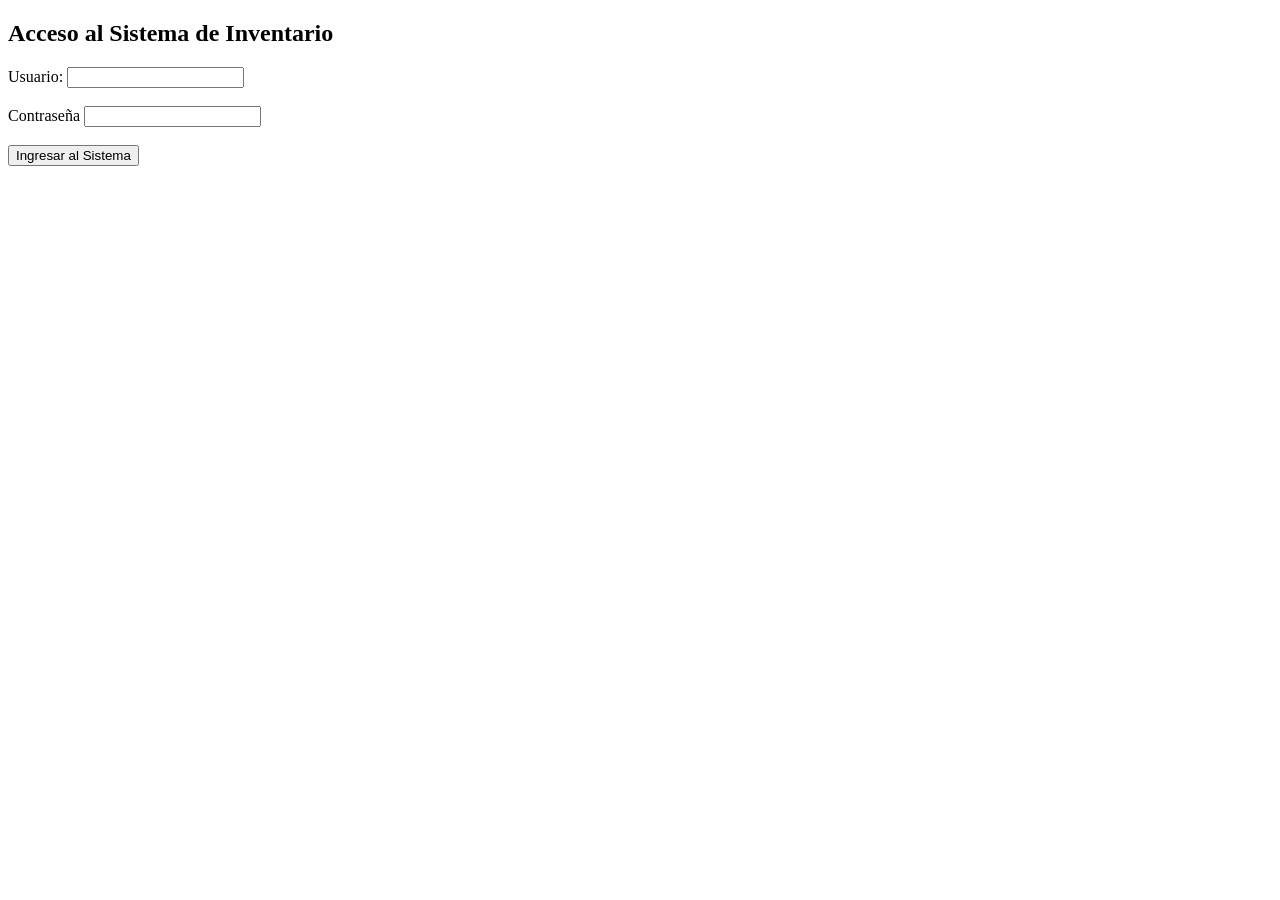
<file: index.html>
<!DOCTYPE html>
<html lang="en">
<head>
    <meta charset="UTF-8">
    <meta name="viewport" content="width=device-width, initial-scale=1.0">
    <title>Sistema de Inventario | Jhojalmar</title>
</head>
<body>
    <div class="login-container">
        <h2>Acceso al Sistema de Inventario</h2>
        <form action="#" method="POST">
            <label for="usuario">Usuario:</label>
            <input type="text" id="usuario" name="usuario" required>
            <br><br>
            <label for="password">Contraseña</label>
            <input type="password" id="password" name="password" required>
            <br><br>
            <button type="submit">Ingresar al Sistema</button>
        </form>
    </div>    
</body>
</html>
</file>
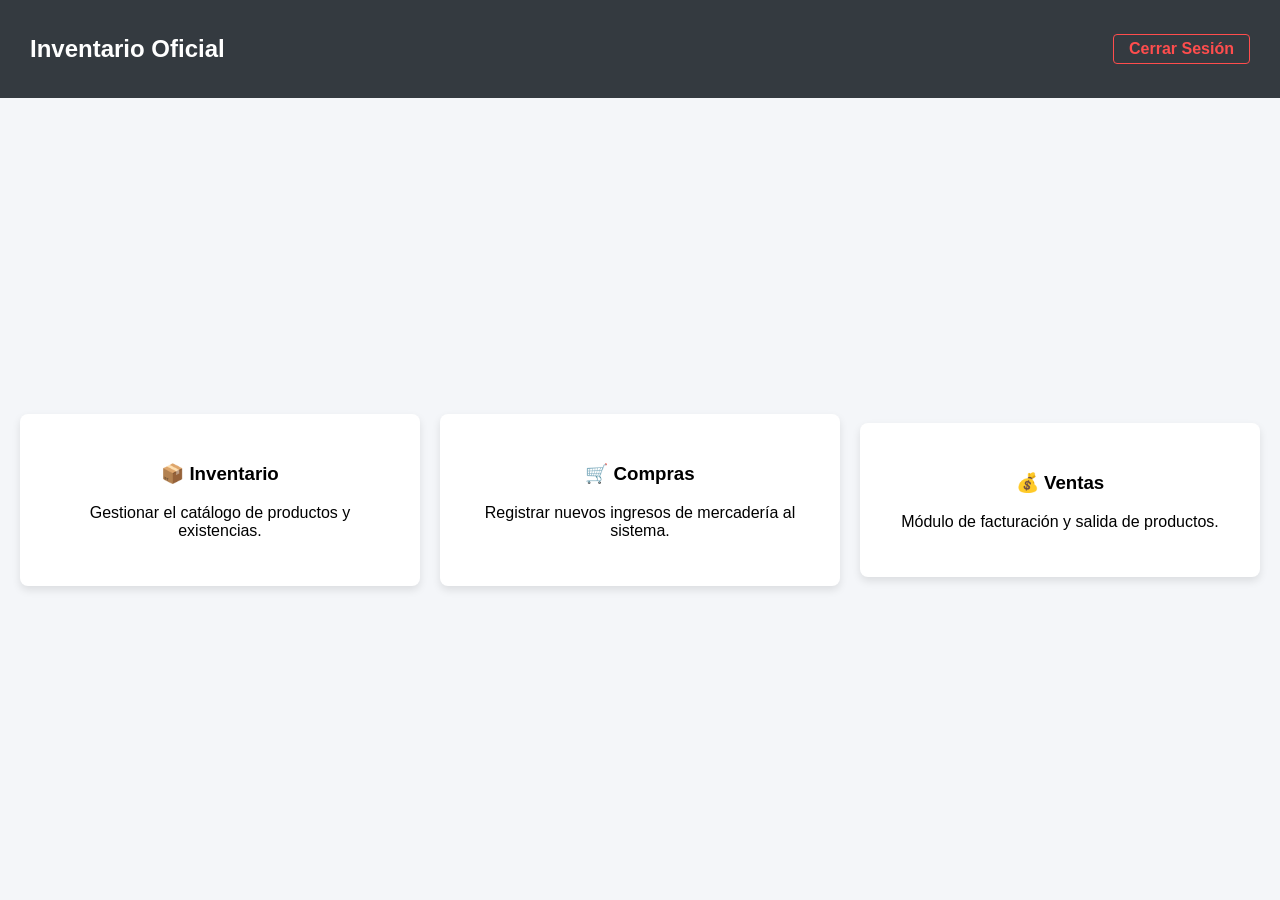
<file: dashboard.html>
<!DOCTYPE html>
<html lang="es">
<head>
<meta charset="UTF-8">
<title>Dashboard - Sistema de Inventario</title>
<link rel="stylesheet" href="style.css">
</head>
<body>
<!-- Barra de navegación superior (Navbar) -->
<nav class="navbar">
<h2>Inventario Oficial</h2>
<a href="index.html" class="btn-salir">Cerrar Sesión</a>
</nav>
<!-- Menú de módulos del sistema usando flexbox -->
<div class="dashboard-menu">
<div class="tarjeta-modulo">
<h3>📦 Inventario</h3>
<p>Gestionar el catálogo de productos y existencias.</p>
</div>
<div class="tarjeta-modulo">
<h3>🛒 Compras</h3>
<p>Registrar nuevos ingresos de mercadería al sistema.</p>
</div>
<div class="tarjeta-modulo">
<h3>💰 Ventas</h3>
<p>Módulo de facturación y salida de productos.</p>
</div>
</div>
</body>
</html>
</file>
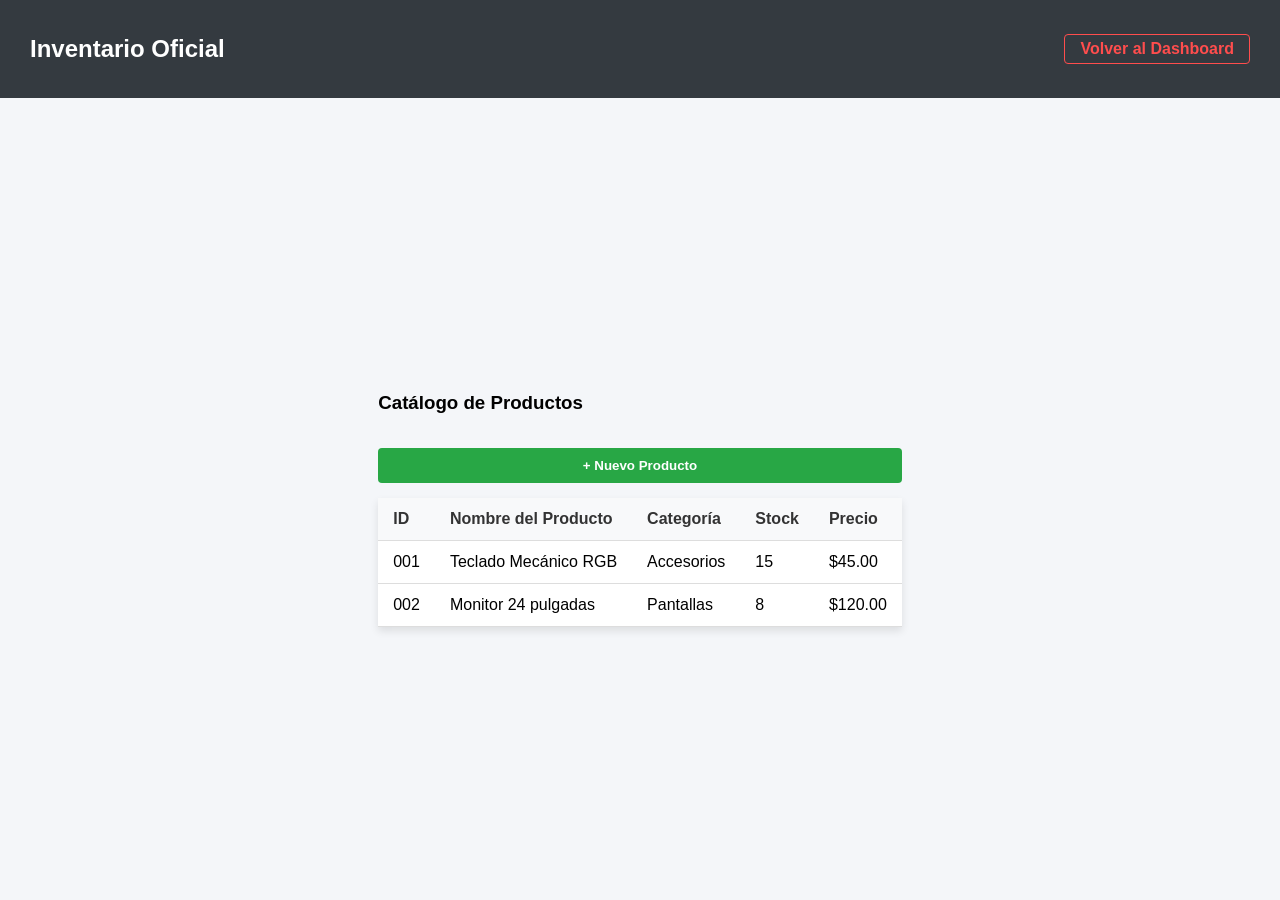
<file: inventario.html>
<!DOCTYPE html> 
<html lang="es"> 
<head> 
    <meta charset="UTF-8"> 
    <title>Inventario - Sistema</title> 
    <link rel="stylesheet" href="style.css"> 
</head> 
<body> 
    <nav class="navbar"> 
        <h2>Inventario Oficial</h2> 
        <a href="dashboard.html" class="btn-salir">Volver al Dashboard</a> 
    </nav> 
 
    <div class="contenedor-tabla"> 
        <h3>Catálogo de Productos</h3> 
        <button class="btn-nuevo">+ Nuevo Producto</button> 
         
        <table class="tabla-inventario"> 
            <thead> 
                <tr> 
                    <th>ID</th> 
                    <th>Nombre del Producto</th> 
                    <th>Categoría</th> 
                    <th>Stock</th> 
                    <th>Precio</th> 
                </tr> 
            </thead> 
            <tbody> 
                <tr> 
                    <td>001</td> 
                    <td>Teclado Mecánico RGB</td> 
                    <td>Accesorios</td> 
                    <td>15</td> 
                    <td>$45.00</td> 
                </tr> 
                <tr> 
                    <td>002</td> 
                    <td>Monitor 24 pulgadas</td> 
                    <td>Pantallas</td> 
   <td>8</td> 
                    <td>$120.00</td> 
                </tr> 
            </tbody> 
        </table> 
    </div> 
</body> 
</html>
</file>
<file: style.css>
/* Centrar el contenido en la pantalla */
body {
font-family: Arial, sans-serif;
background-color: #f4f6f9;
display: flex;
justify-content: center;
align-items: center;
height: 100vh;
margin: 0;
}
/* Estilo de la tarjeta blanca del formulario */
.login-container {
background-color: white;
padding: 30px;
border-radius: 8px;
box-shadow: 0 4px 8px rgba(0,0,0,0.1);
width: 300px;
}

/* Diseño de las cajas de texto */
input {
width: 100%;
padding: 10px;
margin-top: 5px;
border: 1px solid #ccc;
border-radius: 4px;
box-sizing: border-box;
}

/* Diseño del botón de ingreso */
button {
width: 100%;
padding: 10px;
background-color: #007bff;
color: white;
border: none;
border-radius: 4px;
cursor: pointer;
font-weight: bold;
margin-top: 15px;
}

button:hover {
background-color: #0056b3;
}   
/* =========================================
Estilos para el Dashboard Principal
========================================= */
/* Barra de navegación superior */
.navbar {
background-color: #343a40;
color: white;
padding: 15px 30px;
display: flex;
justify-content: space-between;
align-items: center;
width: 100%;
position: fixed; /* Mantiene la barra siempre arriba */
top: 0;
box-sizing: border-box;
}
.btn-salir {
color: #ff4d4d;
text-decoration: none;
font-weight: bold;
border: 1px solid #ff4d4d;
padding: 5px 15px;
border-radius: 4px;
}
.btn-salir:hover {
background-color: #ff4d4d;
color: white;
}
/* Contenedor de las tarjetas de módulos */
.dashboard-menu {
display: flex;
justify-content: space-around;
align-items: center;
margin-top: 100px; /* Evita que la navbar cubra el contenido */
padding: 20px;
gap: 20px;
}
/* Diseño individual de cada tarjeta */
.tarjeta-modulo {
background-color: white;
padding: 30px;
border-radius: 8px;
box-shadow: 0 4px 8px rgba(0,0,0,0.1);
width: 30%;
text-align: center;
cursor: pointer;
transition: transform 0.3s ease; /* Animación suave */
}
/* Efecto al pasar el mouse sobre la tarjeta */
.tarjeta-modulo:hover {
transform: translateY(-10px);
box-shadow: 0 8px 16px rgba(0,0,0,0.2);
}
/* Estilos para el Módulo de Inventario */ 
.contenedor-tabla { 
    margin-top: 100px; 
    padding: 20px 50px; 
} 
 
.btn-nuevo { 
    background-color: #28a745; 
    color: white; 
    padding: 10px 15px; 
    border: none; 
    border-radius: 4px; 
    cursor: pointer; 
    margin-bottom: 15px; 
    font-weight: bold; 
} 
 
.tabla-inventario { 
    width: 100%; 
    border-collapse: collapse; /* Une los bordes de la tabla */ 
    background-color: white; 
    box-shadow: 0 4px 8px rgba(0,0,0,0.1); 
} 
 
.tabla-inventario th, .tabla-inventario td { 
    padding: 12px 15px; 
    border-bottom: 1px solid #ddd; 
    text-align: left; 
} 
 
.tabla-inventario th { 
    background-color: #f8f9fa; 
    color: #333; 
}
.tabla-inventario tr:hover { 
background-color: #f1f1f1; 
}
</file>
